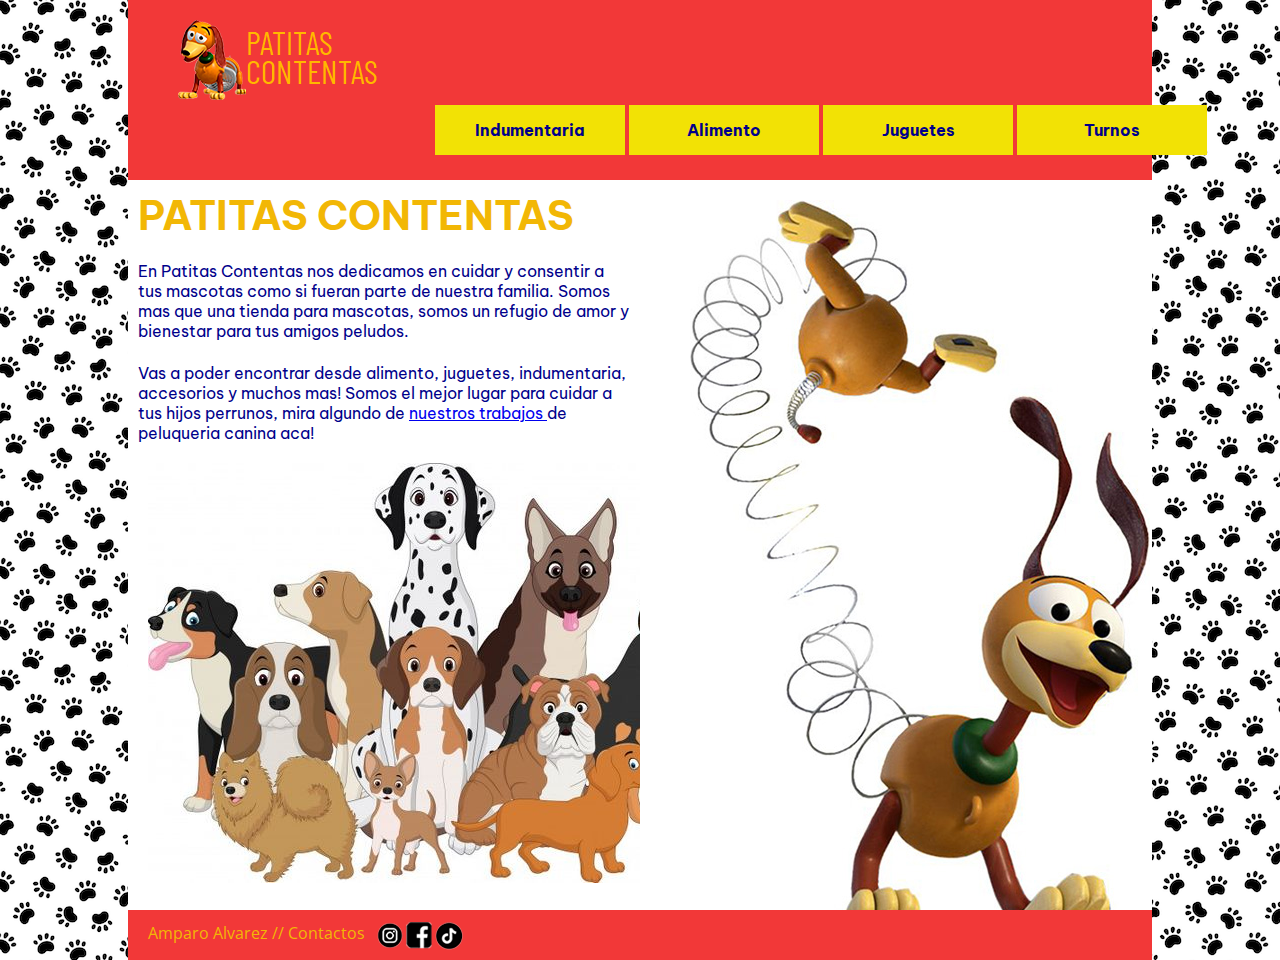
<file: index.html>
<!DOCTYPE html>
<html>
<head>
	<meta charset="utf-8">
	<meta name="viewport" content="width=device-width, initial-scale=1">
	<title>Patitas Contentas</title>
	<link rel="stylesheet" type="text/css" href="estilo.css">
</head>
<body>
	<main>
		<header> <img src="perro.png" class= "slincky">
			<div class="menu"> 
				<div1 class= "menu2">
				<ul class="botonera_horizontal">
	<li><a href="#">Indumentaria</a></li>
	<li><a href="#">Alimento</a></li>
	<li><a href="#">Juguetes</a></li>
	<li> <a href="formulario.html" > Turnos</a></li>
</ul>
</div1>
</div>
		</header>
		<nav> 
		</nav>
		<section> 
			<article id="izq"> 
				<h1 class="Titu"> PATITAS CONTENTAS </h1> 
				<p class= "Parrafo">En Patitas Contentas nos dedicamos en cuidar y consentir a tus mascotas como si fueran parte de nuestra familia. Somos mas que una tienda para mascotas, somos un refugio de amor y bienestar para tus amigos peludos. </p> 
				<br> 
					 <p class= "Parrafo"> Vas a poder encontrar desde alimento, juguetes, indumentaria, accesorios y muchos mas! Somos el mejor lugar para cuidar a tus hijos perrunos, mira algundo de <a href="galeria.html" >nuestros trabajos </a></li> de peluqueria canina aca! </p> 
					 <img src="perros.jpg" class= "perros">
			</article>
			<article id="der"> <img src="perrodos.jpg" class= "slincky"> </article1>
		</section>
		<footer> 
		<article id="izq1"> Amparo Alvarez // Contactos <img src="redsocial.png" class= "Redes"> </article> </footer>
</div>
</main>

</body>
</html>
</file>
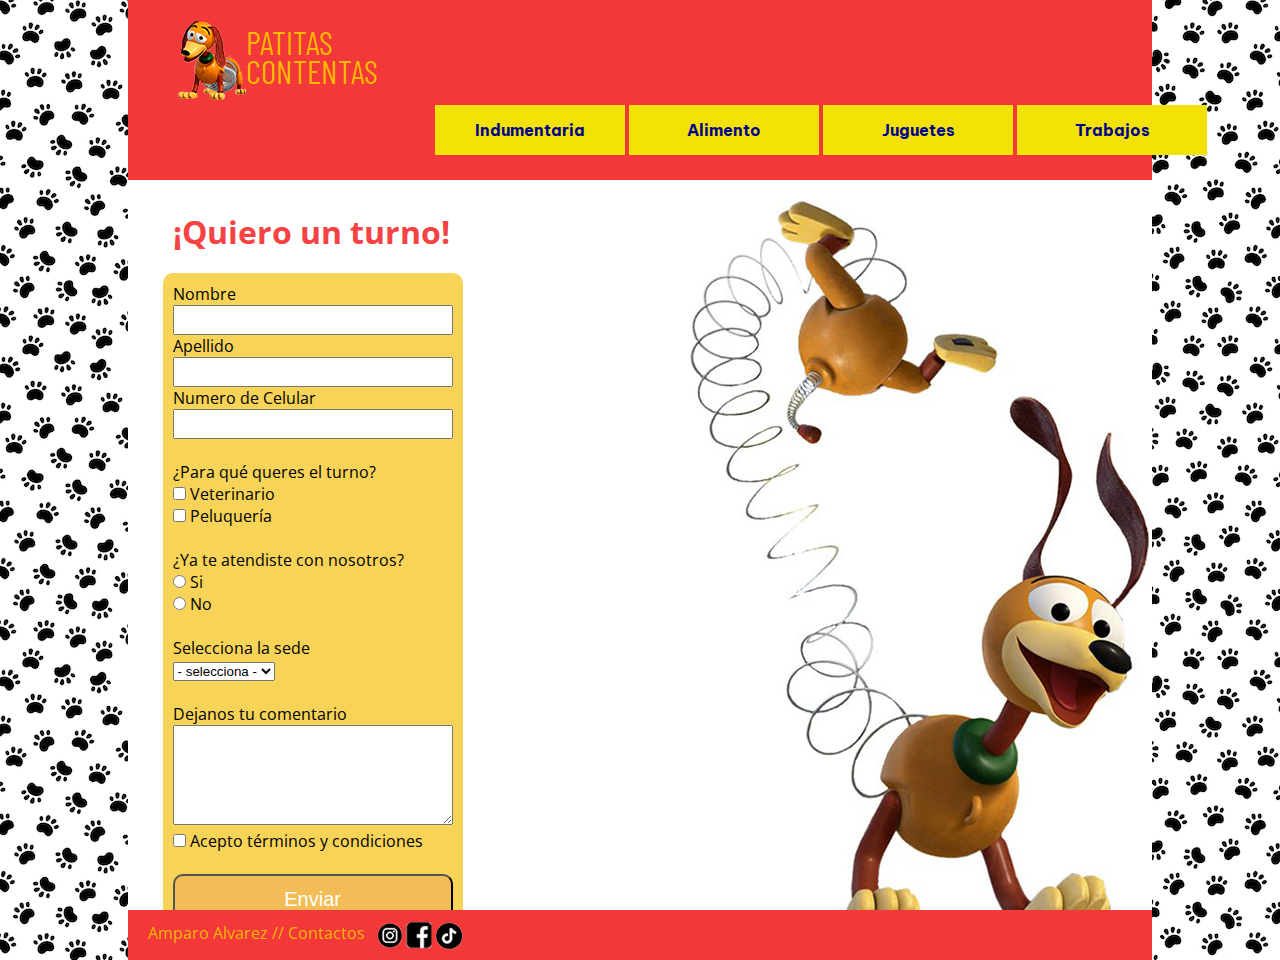
<file: formulario.html>
<!DOCTYPE html>
<html>
<head>
    <meta charset="utf-8">
    <meta name="viewport" content="width=device-width, initial-scale=1">
    <title>Formulario</title>
    <link rel="stylesheet" type="text/css" href="estilo.css">
</head>
<body>
    <main>
        <header>
            <a href="index.html">
                <img src="perro.png" class="slincky">
            </a>
            <div class="menu">
                    <ul class="botonera_horizontal">
                        <li><a href="#">Indumentaria</a></li>
                        <li><a href="#">Alimento</a></li>
                        <li><a href="#">Juguetes</a></li>
                        <li><a href="galeria.html">Trabajos</a></li>
                    </ul>
            </div>
        </header>
        <nav>
        </nav>
        <section>
            <article id="izq">
                <h1 class="Tituloform">¡Quiero un turno!</h1>
                <form action="mailto:mimail@gmail.com" method="post">
                    <label>Nombre</label><br>
                    <input type="text" name="nombre" class="largo"><br>

                    <label>Apellido</label><br>
                    <input type="text" name="apellido" class="largo"><br>

                    <label>Numero de Celular</label><br>
                    <input type="tel" name="celular" class="largo"><br>

                    <br>
                    <label>¿Para qué queres el turno?</label><br>

                    <input type="checkbox" name="hobby">
                    <label>Veterinario</label><br>

                    <input type="checkbox" name="hobby">
                    <label>Peluquería</label><br>

                    <br>
                    <label>¿Ya te atendiste con nosotros?</label><br>
                    <input type="radio" name="atencion" value="si">
                    <label>Si</label><br>

                    <input type="radio" name="atencion" value="no">
                    <label>No</label><br>

                    <br>
                    <label>Selecciona la sede</label><br>
                    <select id="so" name="so">
                        <option value="" selected="selected">- selecciona -</option>
                        <option value="bsas_capital">BsAs Capital</option>
                        <option value="zona_norte">Zona Norte</option>
                        <option value="zona_sur">Zona Sur</option>
                    </select>
                    <br>
                    <br>
                    <label>Dejanos tu comentario</label><br>
                    <textarea class="caja"></textarea>

                    <br>
                    <input type="checkbox" name="acepto">
                    <label>Acepto términos y condiciones</label><br>
                    <br>

                    <input type="submit" name="enviar" value="Enviar" class="boton">
                </form>
            </article>
            <article id="der">
                <img src="perrodos.jpg" class="slincky">
            </article>
        </section>
        <footer>
            <article id="izq1"> Amparo Alvarez // Contactos <img src="redsocial.png" class= "Redes"> </article>
        </footer>
    </main>
</body>
</html>
</div>
</main>
</html>
</file>
<file: estilo.css>
@import url('https://fonts.googleapis.com/css2?family=Be+Vietnam+Pro:ital,wght@0,100;0,200;0,300;0,400;0,500;0,600;0,700;0,800;0,900;1,100;1,200;1,300;1,400;1,500;1,600;1,700;1,800;1,900&display=swap');
@import url('https://fonts.googleapis.com/css2?family=Open+Sans:ital,wght@0,300..800;1,300..800&display=swap');
*{
	margin: 0;
	padding: 0;
	box-sizing: border-box;
}


body{
	background-image: url(patas.png);
	}

main{ 
width: 80%;
height: 950px;
margin-left: auto;
margin-right: auto;
}

header {
	width: 100%;
	height: 100px;
	background-color: #F23838;
	}
	.slincky {
margin-left: 50px;
margin-top: 20px;
	}
	.perros {
margin-left: 10px;
margin-top: 20px;
	}

ul.botonera_horizontal, ul.botonera_vertical {
	margin: 0;
	padding: 0;
	list-style-type: none;
}
ul.botonera_horizontal li{
	display: inline;
}
ul.botonera_horizontal li a {
	width: 190px;
	height: 50px;
	line-height: 50px;
	background-color: #F2E205;
	display: inline-block;
	text-align: center;
	color: darkblue;
	text-decoration: none;
	font-family: "Be Vietnam Pro", sans-serif;
	font-weight: bold;
}
ul.botonera_horizontal li a:hover {
	background-color: #f7d358;

}
.menu {
	width: 80%;
margin-left: 30%;
margin-right: auto;
}
.menu2 {
	width: 80%;
margin-left: auto;
margin-right: auto;
}
nav {
	width: 100%;
	height: 80px;
	background-color: #F23838;
	}

section {
	width: 100%;
	height: 730px;
	background-color: #F23838;
	overflow: hidden;
	}
#izq {
	width: 50%;
	height: 730px;
	background-color: white;
	float: left;
	padding: 10px;
	}
#der {
	width: 50%;
	height: 730px;
	background-color: white;
	float: right;
	}
.Parrafo {
	font-family: "Be Vietnam Pro", sans-serif;
	color: darkblue;
	}
.Titu {
	font-family: "Be Vietnam Pro", sans-serif;
	font-size: 40px;
	margin-bottom: 20px;
	color: #F2B705;
	}

footer {
    width: 100%;
    height: 50px;
    background-color: #F23838;
    padding: 20px;
    box-sizing: border-box; 
}

#izq1 {
    color: #F2B705;
    margin-top: -20px;
}

img.Redes {
    max-width: 100%; 
    height: auto; 
    vertical-align: middle; 
}
body{
 font-family: "Open Sans", sans-serif;
background-color: #F23838;
}

form{
width: 300px;
background-color:#f7d358 ;
padding: 10px;
margin: 10px;
border-radius: 10px;
margin-left: 5%;
margin-right: 50%;

}

.largo{
	width: 100%;
	height: 30px;
}

.caja{
	width: 100%;
	height: 100px;
}

.Tituloform{
color:#f54242;
width: 300px;
background-color:white ;
padding: 10px;
margin: 10px;
border-radius: 10px;
margin-left: 5%;
margin-right: 50%;
}

.boton{
	width: 100%;
	height: 50px;
	font-size: 20px;
	color: white;
	background-color: #F2BC57;
	border-radius: 10px;
}
.miniaturas{
	width: 500px;
}

.slider{
	width: 50%;
	height: 550px;
	margin-top: 5%;
	margin-left: 25%;
	margin-right: 50%;
}
</file>
